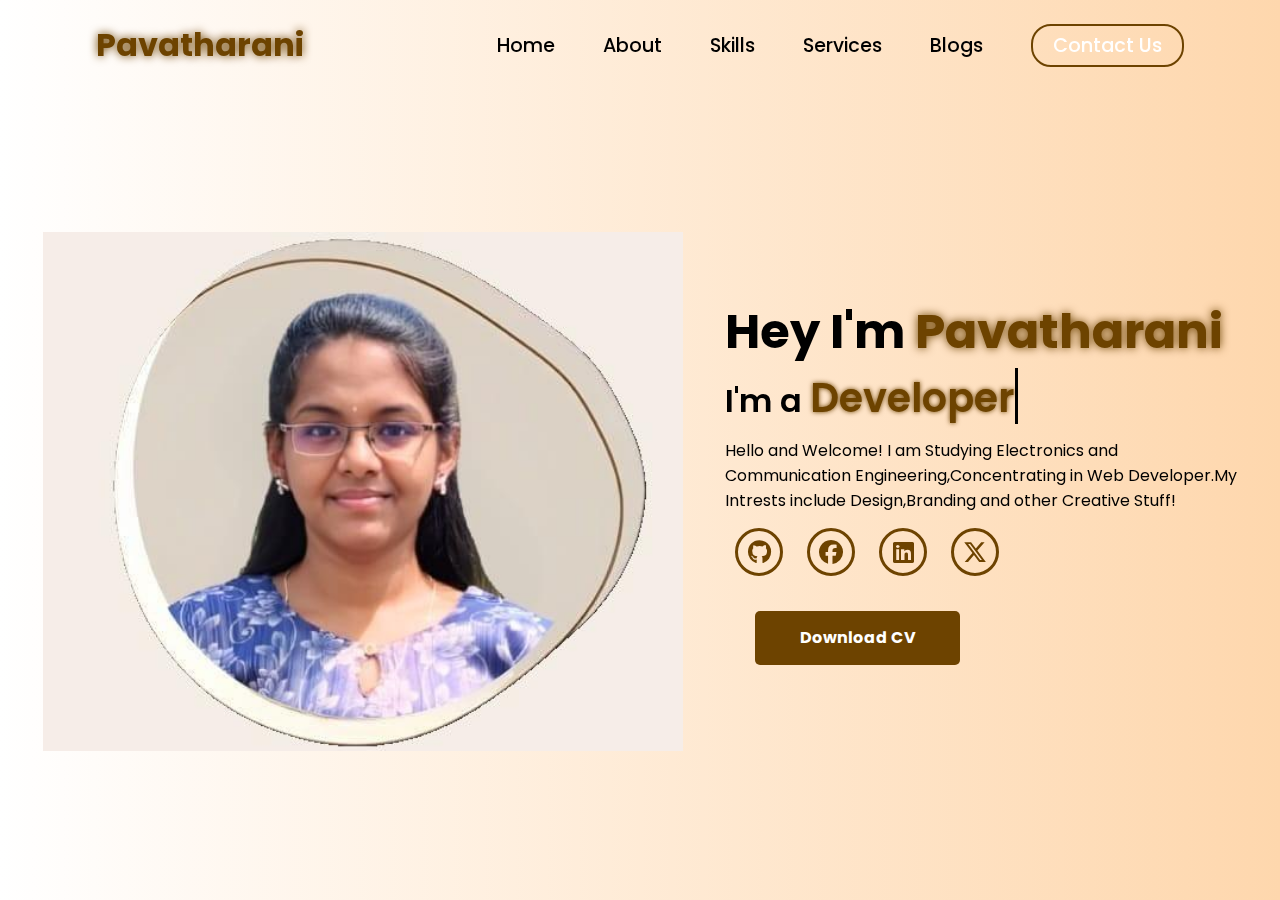
<file: HTML_CSS_PROJECTS/portfolio_website/index.html>
<!DOCTYPE html>
<html lang="en">
<head>
    <meta charset="UTF-8">
    <meta name="viewport" content="width=device-width, initial-scale=1.0">
    <link rel="stylesheet" href="https://cdnjs.cloudflare.com/ajax/libs/font-awesome/6.7.1/css/all.min.css">
    <title>Pavatharani Portfolio</title>
    <link rel="stylesheet" href="style.css">
    <link rel="stylesheet" href="https://unpkg.com/aos@next/dist/aos.css" />
</head>
<body>
    <nav>
        <div class="nav-container">
            <div class="logo" data-aos="zoom-in" data-aos-duration="1000">
                <span>Pavatharani</span>
            </div>
            <div class="links">
                <div class="link" data-aos="fade-up" data-aos-duration="1000" data-aos-delay="100"><a href="#">Home</a></div>
                <div class="link" data-aos="fade-up" data-aos-duration="1000" data-aos-delay="200"><a href="#">About</a></div>
                <div class="link" data-aos="fade-up" data-aos-duration="1000" data-aos-delay="300"><a href="#">Skills</a></div>
                <div class="link" data-aos="fade-up" data-aos-duration="1000" data-aos-delay="400"><a href="#">Services</a></div>
                <div class="link" data-aos="fade-up" data-aos-duration="1000" data-aos-delay="500"><a href="#">Blogs</a></div>
                <div class="link contact-btn" data-aos="fade-up" data-aos-duration="1000" data-aos-delay="600"><a href="#">Contact Us</a></div>
            </div>
            <i class="fa-solid fa-bars hamburg" onclick="hamburg()"></i>
        </div>
        <div class="dropdown">
            <div class="links">
                <a href="">Home</a>
                <a href="">About</a>
                <a href="">Skills</a>
                <a href="">Services</a>
                <a href="">Blogs</a>
                <a href="">Contact Us</a>
                <i class="fa-solid fa-xmark cancel" onclick="cancel()"></i>
            </div>
        </div>
    </nav>
        <section>
            <div class="main-container">
                <div class="image" data-aos="zoom-in-right" data-aos-duration="2500">
                    <img src="pava.jpg" alt="">
                </div>
                <div class="content">
                    <h1 data-aos="fade-left" data-aos-duration="1000" data-aos-delay="800">Hey I'm <span>Pavatharani</span></h1>
                    <div class="typewriter" data-aos="fade-right" data-aos-duration="1000" data-aos-delay="900">I'm a <span></span></div>
                    <p data-aos="flip-up" data-aos-duration="1000" data-aos-delay="1000">Hello and Welcome! I am Studying Electronics and Communication Engineering,Concentrating in Web Developer.My Intrests include Design,Branding and other Creative Stuff!</p>
                    <div class="social-links" data-aos="flip-down" data-aos-duration="1000" data-aos-delay="1200">
                        <a href="#" ><i class="fa-brands fa-github"></i></a>
                        <a href="#"><i class="fa-brands fa-facebook"></i></a>
                        <a href="#"><i class="fa-brands fa-linkedin"></i></a>
                        <a href="#"><i class="fa-brands fa-x-twitter"></i></a>
                    </div>
                    <div class="btn" data-aos="zoom-out-left" data-aos-duration="1000" data-aos-delay="1300">
                        <button>Download CV</button>
                    </div>
                </div>
            </div>
        </section>
        <script src="https://unpkg.com/aos@next/dist/aos.js"></script>
        <script>
          AOS.init({offset:0});
        </script>
        <script>
            function hamburg(){
                const navbar = document.querySelector(".dropdown")
                navbar.style.transform = "translateY(0px)"
            }
            function cancel(){
                const navbar = document.querySelector(".dropdown")
                navbar.style.transform = "translateY(-500px)"
            }
        </script>
</body>
</html>
</file>
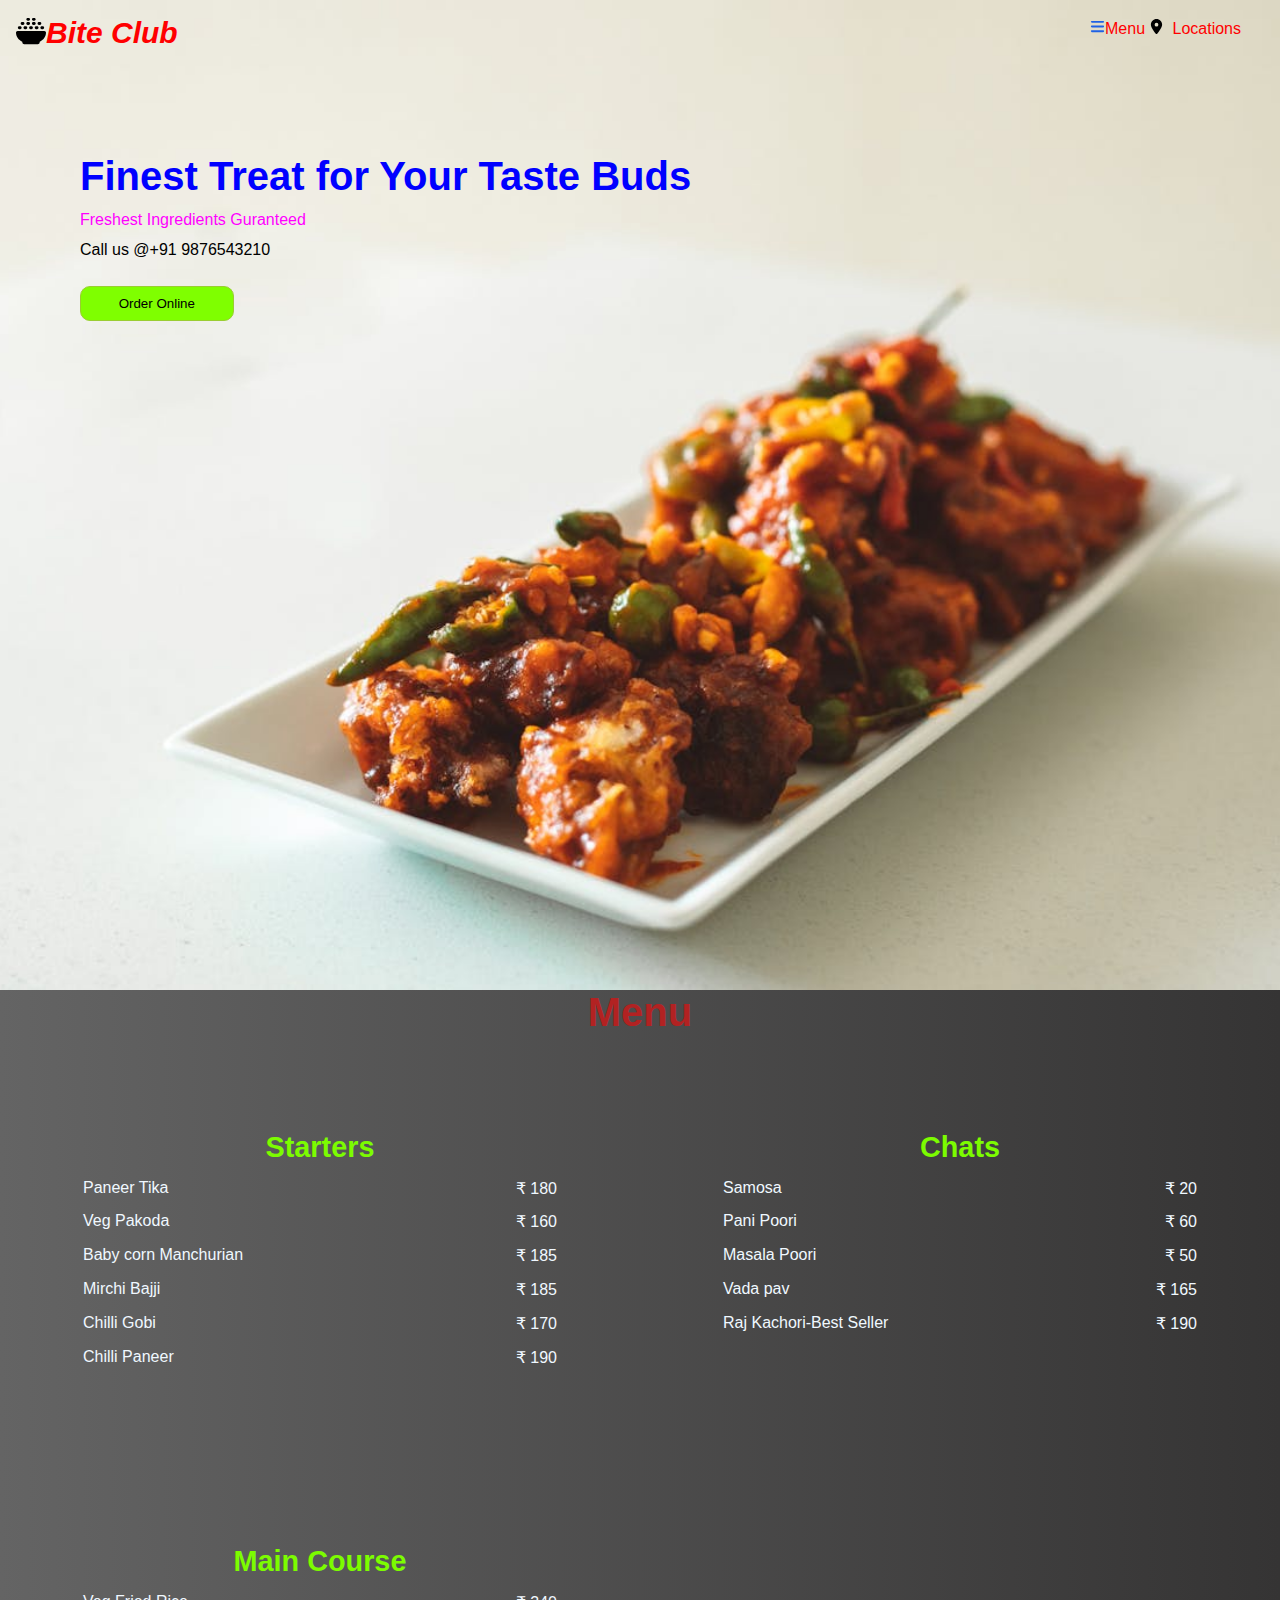
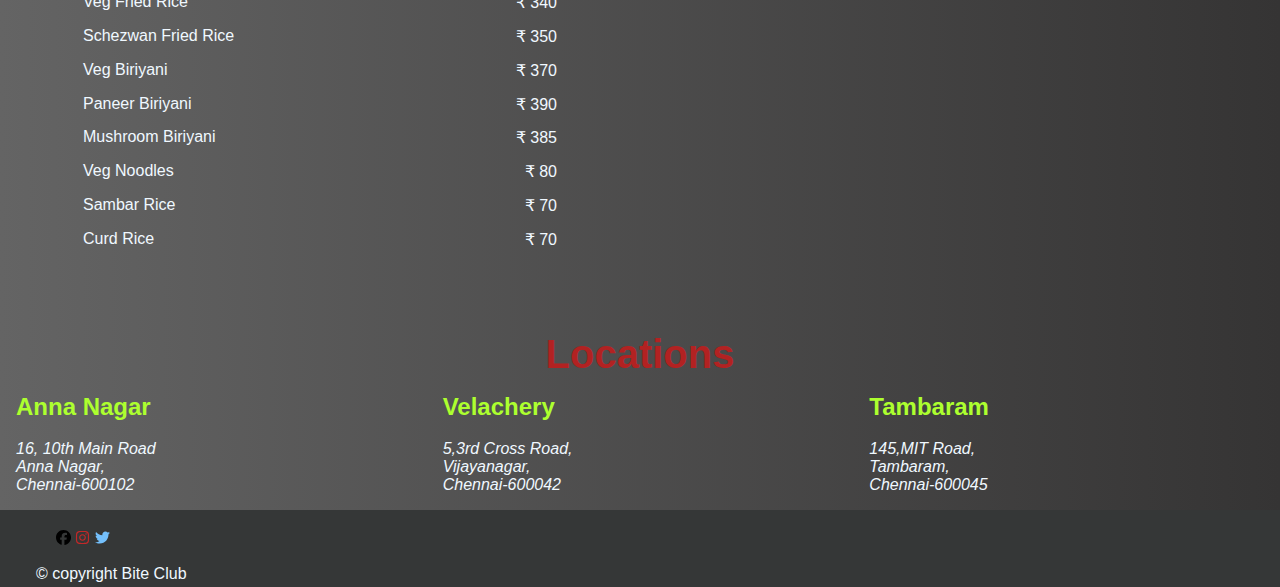
<file: HTML_CSS_PROJECTS/restaraunt_website/index.html>
<!DOCTYPE html>
<html lang="en">
<head>
    <meta charset="UTF-8">
    <meta http-equiv="X-UA-Compatible" content="IE=edge">
    <meta name="viewport" content="width=device-width, initial-scale=1.0">
    <link rel="stylesheet" href="css/style.css">
    <link rel="icon" href="media/bowl-rice-solid.svg">
    <title> Bite Club - Restaurant in chennai</title>
    <meta name="description" content="The best veg hotel in chennai that always uses fres high quality ingredients. Affordable price">
</head>
<body>
    <div class="landing">
        <header>
            <img src="media/bowl-rice-solid.svg" alt="Beautifulscenery" width="30" height="30"><a href="index.html" id="logo"><h2><i>Bite Club</i></h2>
            <nav>
                <img src="media/bar.svg" alt="Beautifulscenery" width="15" height="15"><a href="#menuheading">Menu</a>
                <img src="media/loc.svg" alt="Beautifulscenery" width="15" height="15"><a href="#locheading"><i class="fa-solid fa-location-dot"></i>Locations</a>
            </nav>
        </header>
        <div class="maintext">
            <div class="tagline1">
               Finest Treat for Your Taste Buds
            </div>
            <div class="tagline2">
               Freshest Ingredients Guranteed
            </div>
            <div class="callus">
               Call us @+91 9876543210
            </div>
            <button>Order Online</button>
        </div>
    </div>

    <h2 id="menuheading">Menu</h2>
    <div class="menu">
        <div class="starters">
            <table>
                <th colspan="2">Starters</th>
                <tr>
                    <td>Paneer Tika</td>
                    <td>&#8377 180</td>
                </tr>
                <tr>
                    <td>Veg Pakoda</td>
                    <td>&#8377 160</td>
                </tr>
                <tr>
                     <td>Baby corn Manchurian</td>
                     <td>&#8377 185</td>
                </tr>
                <tr>
                    <td>Mirchi Bajji</td>
                    <td>&#8377 185</td>
                </tr>
                <tr>
                    <td>Chilli Gobi</td>
                    <td>&#8377 170</td>
                </tr>
                <tr>
                    <td>Chilli Paneer</td>
                    <td>&#8377 190</td>
                </tr>
            </table>
        </div>
        <div class="maincourse">
            <table>
                <th colspan="2">Main Course</th>
                <tr>
                    <td>Veg Fried Rice</td>
                    <td>&#8377 340</td>
                </tr>
                <tr>
                    <td>Schezwan Fried Rice</td>
                    <td>&#8377 350</td>
                </tr>
                <tr>
                    <td>Veg Biriyani</td>
                    <td>&#8377 370</td>
                </tr>
                <tr>
                    <td>Paneer Biriyani</td>
                    <td>&#8377 390</td>
                </tr>
                <tr>
                    <td>Mushroom Biriyani</td>
                    <td>&#8377 385</td>
                </tr>
                <tr>
                    <td>Veg Noodles</td>
                    <td>&#8377 80</td>
                </tr>
                <tr>
                    <td>Sambar Rice</td>
                    <td>&#8377 70</td>
                </tr>
                <tr>
                    <td>Curd Rice</td>
                    <td>&#8377 70</td>
                </tr>
            </table>
        </div>
        <div class="chats">
            <table>
                <th colspan="2">Chats</th>
                <tr>
                    <td>Samosa</td>
                    <td>&#8377 20</td>
                </tr>
                <tr>
                    <td>Pani Poori</td>
                    <td>&#8377 60</td>
                </tr>
                <tr>
                    <td>Masala Poori</td>
                    <td>&#8377 50</td>
                </tr>
                <tr>
                    <td>Vada pav</td>
                    <td>&#8377 165</td>
                </tr>
                <tr>
                    <td>Raj Kachori-Best Seller</td>
                    <td>&#8377 190</td>
                </tr>
            </table>
        </div>
    </div>
    <h2 id="locheading">Locations</h2>
    <div class="locations">
        <div class="annanagar">
            <h2>Anna Nagar</h2>
            <address>
                16, 10th Main Road</br>
                Anna Nagar,</br>
                Chennai-600102
            </address>
        </div>
        <div class="velachery">
            <h2>Velachery</h2>
            <address>
                5,3rd Cross Road,</br>
                Vijayanagar,</br>
                Chennai-600042
            </address>
        </div>
        <div class="Tambaram">
            <h2>Tambaram</h2>
            <address>
                145,MIT Road,</br>
                Tambaram,</br>
                Chennai-600045
            </address>
        </div>
    </div>
    <footer>
        <div class="social-menu">
            <ul>
                <img src="media/fb.svg" alt="Beautifulscenery" width="15" height="15"> 
                <img src="media/ig.svg" alt="Beautifulscenery" width="15" height="15">
                <img src="media/twit.svg" alt="Beautifulscenery" width="15" height="15">
            </ul>
        </div>
        <div id="copyright">&#169 copyright Bite Club</div>
    </footer>
</body>
</html>
</file>
<file: HTML_CSS_PROJECTS/portfolio_website/style.css>
@import url('https://fonts.googleapis.com/css2?family=Poppins:wght@100;200;300;400;500;600&display=swap');

*{
    padding: 0;
    margin: 0;
    font-family: 'Poppins', sans-serif;
    box-sizing: border-box;
}

html{
    overflow-x: hidden;
}

body{
    width: 100%;
    height: 100vh;
    overflow: hidden;
    background: linear-gradient(to right, rgb(255,255,255), rgb(254,215,173));
}

nav{
    width: 100%;
    height: 10vh;
    position: sticky;
}


.nav-container{
    width: 100%;
    height: 100%;
    display: flex;
    justify-content: space-around;
    align-items: center;
}

.logo{
    color: black;
    font-size: 2rem;
    font-weight: bolder;
}

.logo span{
    color: rgb(109,67, 0);
    text-shadow: 0 0 10px rgb(109,67, 0);
}

.hamburg, .cancel{
    cursor: pointer;
    position: absolute;
    right: 15px;
    top: 10px;
    color: black;
    font-size: 2rem;
    display: none;
}

.nav-container .links {
    display: flex;
    gap: 3rem;
    align-items: center;
}

.nav-container .links a{
    position: relative;
    font-size: 1.2rem;
    color: black;
    text-decoration: none;
    font-weight: 500;
    transform: 0.3s linear;
}

.nav-container .links a::before{
    position: absolute;
    content: "";
    bottom: -3px;
    left: 0;
    width: 0%;
    height: 3px;
    background-color: rgb(109,67, 0);
    transition: 0.2s linear;
}

.nav-container .links a:hover::before{
    width: 100%;
}

.nav-container .contact-btn{
    background-color: transparent;
    padding: 5px 20px;
    border-radius: 20px;
    border: 2px solid rgb(109,67, 0);
    transition: 0.2s linear;
}

.nav-container .contact-btn a{
    color: white;
    transition: 0.3s linear;
}

.nav-container .contact-btn:hover, .nav-container .contact-btn:hover a{
    background-color: rgb(109,67, 0);
    color: white;
}

.nav-container .links a:hover{
    color: rgb(109,67, 0);
}

.dropdown{
    z-index: 100;
    position: absolute;
    top: 0;
    transform: translateY(-500px);
    width: 100%;
    height: auto;
    backdrop-filter: brightness(40%) blur(3px);
    box-shadow: 0 0 20px black;
    transition: 0.2s linear;
}

.dropdown .links a{
    color: white;
    display: flex;
    text-decoration: none;
    justify-content: center;
    padding: 15px 0;
    align-items: center;
    transition: 0.2s linear;
}

.dropdown .links a:hover{
    background-color: rgb(109,67, 0);
}

section{
    width: 100%;
    height: 90vh;
}

.main-container{
    width: 100%;
    height: 100%;
    display: flex;
    justify-content: space-evenly;
    align-items: center;
}

.main-container .image{
    z-index: -1;
    width: 50%;
}

.main-container .image img{
    width: 100%;
}

.main-container .content{
    color: black;
    width: 40%;
    min-height: 100px;
}

.content h1{
    font-size: clamp(1rem, 2rem + 5vw, 3rem);
}

.content h1 span{
    color: rgb(109,67, 0);
    text-shadow: 0 0 10px rgb(109,67, 0);
}

.content .typewriter{
    font-weight: 600;
    font-size: clamp(1rem, 1rem + 5vw, 2rem);
}

.content .typewriter span{
    color: rgb(109,67, 0);
    font-size: 2.5rem;
    text-shadow: 0 0 5px rgb(109,67, 0);
    position: relative;
    transition: 0.3s linear;
}

.typewriter span::before{
    content: "Developer";
    animation: words 15s infinite;
}

.typewriter span::after{
    content: "";
    position: absolute;
    width: calc(100% + 8px);
    height: 100%;
    border-left: 3px solid black;
    animation:  cursor 0.6s linear infinite;
}

@keyframes cursor {
    to{
        border-left: 3px solid #b74b4b;
    }
}

@keyframes words {
    0%, 33%{
        content: "Developer";
    }
    34%, 66%{
        content: "Designer";
    }
    67%, 100%{
        content: "Youtuber";
    }
}

.content p{
    font-size: clamp(0.4rem, 0.2rem + 9vw, 1rem);
    margin: 10px 0;
}

.social-links i{
    display: inline-flex;
    justify-content: center;
    align-items: center;
    width: 3rem;
    height: 3rem;
    background-color:transparent;
    border: 0.2rem solid rgb(109,67, 0);
    border-radius: 50%;
    color:rgb(109,67, 0);
    margin: 5px 10px;
    font-size: 1.5rem;
    transition: 0.2s linear;
}

.social-links i:hover{
    scale: 1.3;
    color: white;
    background-color: rgb(109,67, 0);
    filter: drop-shadow(0 0 10px rgb(109,67,0));
}

.content button{
    width: 40%;
    height: 6vh;
    margin: 30px;
    background-color: rgb(109,67, 0);
    color: white;
    border: none;
    outline: none;
    font-size: 100%;
    font-weight: 700;
    border-radius: 5px;
    transition: 0.2s linear;
}

.content button:hover{
 scale: 1.1;
 color: rgb(109,67, 0);
 border: 2px solid rgb(109,67, 0);
 background-color: transparent;
 font-weight: 700;
 box-shadow: 0 0 40px rgb(109,67, 0);
}

@media (max-width:884px) {
    body{
        overflow-y: visible;
    }

    nav .logo{
        position: absolute;
        top: 16px;
        left: 15px;
        font-size: 1.5rem;
    }

    .main-container{
        display: flex;
        flex-direction: column;
    }

    .nav-container .links{
        display: none;
    }

    .hamburg,.cancel{
        display: block;
    }

    .main-container .content{
        width: 80%;
    }

    .social-links i{
        width: 2.5rem;
        height: 2.5rem;
        font-size: 1.5rem;
    }
    .cancel{
        color: white;
    }

    .main-container .image{
        width: 80%;
        margin-bottom: 0px;
    }
}
</file>
<file: HTML_CSS_PROJECTS/restaraunt_website/css/style.css>
:root{
    --yellow:#9acd32;
    --blue:#0000ff;
    --pink:#ff00ff;
    --white:#f0f8ff;
}
body,h2{
    margin:0;
    font-family: Arial, Helvetica, sans-serif;
}

.landing{
    background-image: url('../media/img1.jpg');
    background-size: cover;
    background-position: center;
    height: 110vh;
    color:black;
}

header a{
    text-decoration: none;
    color:red;
    min-width: 120px;
}   

header{
    display:flex;
    flex-wrap:wrap;
    row-gap: 1em;
    padding: 1em;
}

#logo{
    flex:3;
    font-size: 1.25em;
    min-width: 260px;
}

nav{
    flex:.5;
    display: inline;
    align-items: center;
}

nav a{
    flex: 1;
}

nav a:hover{
    color:#880afe;
}

header h2 i,nav a i{
    margin-right: .5em;
}

.maintext{
    display:flex;
    flex-direction:column;
    height: 17vh;
    justify-content:center;
    padding: 5em;
}

.tagline1{
    color: var(--blue);
    font-size: 2.5em;
    font-weight: bolder;
}

.tagline2{
    color: var(--pink);
}

.maintext div{
    margin-top:.75em;
}

.maintext button{
    width: 12vw;
    margin-top: 2em;
    border-radius: 10px;
    padding:.7em;
    background-color: chartreuse;
    border: 1px solid var(--yellow);
}

.menu{
    display: grid;
    grid-template-columns: repeat(auto-fit,minmax(320px,1fr));
    background: linear-gradient(to right, rgb(100,100,100), rgb(53,52,52));
    color:#f0f8ff
}

#menuheading,#locheading{
    background: linear-gradient(to right, rgb(100,100,100), rgb(53,52,52));
    font-size: 2.5em;
    color: firebrick;
    display: flex;
    justify-content: center;
}

.menu th{
    color:lawngreen;
    font-size: 1.8em;
}

table{
    width: 100%;
    padding: 5em;
}

.menu tr{
    display: flex;
    justify-content: center;
    margin-top: .8em;
}

.menu td:nth-child(1){
    flex: 1;
    justify-self:left;
}

.menu td:nth-child(2){
    justify-self: right;
}

.maincourse{
    grid-row: span2;
}

.locations{
    background: linear-gradient( to right, rgb(100,100,100), rgb(53,52,52));
    color: #f0f8ff;
    display: flex;
    flex-wrap: wrap;
}

.locations h2{
    color:greenyellow;
    margin-bottom: .8em;
}

.locations div{
    flex: 1;
    padding: 1em;
    min-width: 320px;
}

footer{
    background-color: rgb(53,55,55);
    color: var(--white);
    padding: .25em 1em;
}

#copyright{
    margin-left: 20px;
}
.social-menu ul li{
    display: inline-block;
    margin: 0 15px;
}

.social-menu ul li.fab{
    font-size: 25px;
    line-height: 4px;
    transition: .3s;
    color: #000;
}

.social-menu ul li .fab:hover{
    color: #fff;
}

.social-menu ul lia{
    position: relative;
    display: block;
    width: 40px;
    height:40px;
    border-radius: 50%;
    background-color: #fff;
    text-align: center;
    transition: .6s;
    box-shadow: 0 5px 4px rgba(0,0,0,.5);
}

.social-menu ul li a:hover{
    transform: translate(0, -10%);
}

.social-menu ul li:nth-child(1) a:hover{
    background-color: #4267b2;
}
.social-menu ul li:nth-child(2) a:hover{
    background-color: #E4405F;
}
.social-menu ul list-style:nth-child(3) a:hover{
    background-color: #00ACEE;
}
</file>
